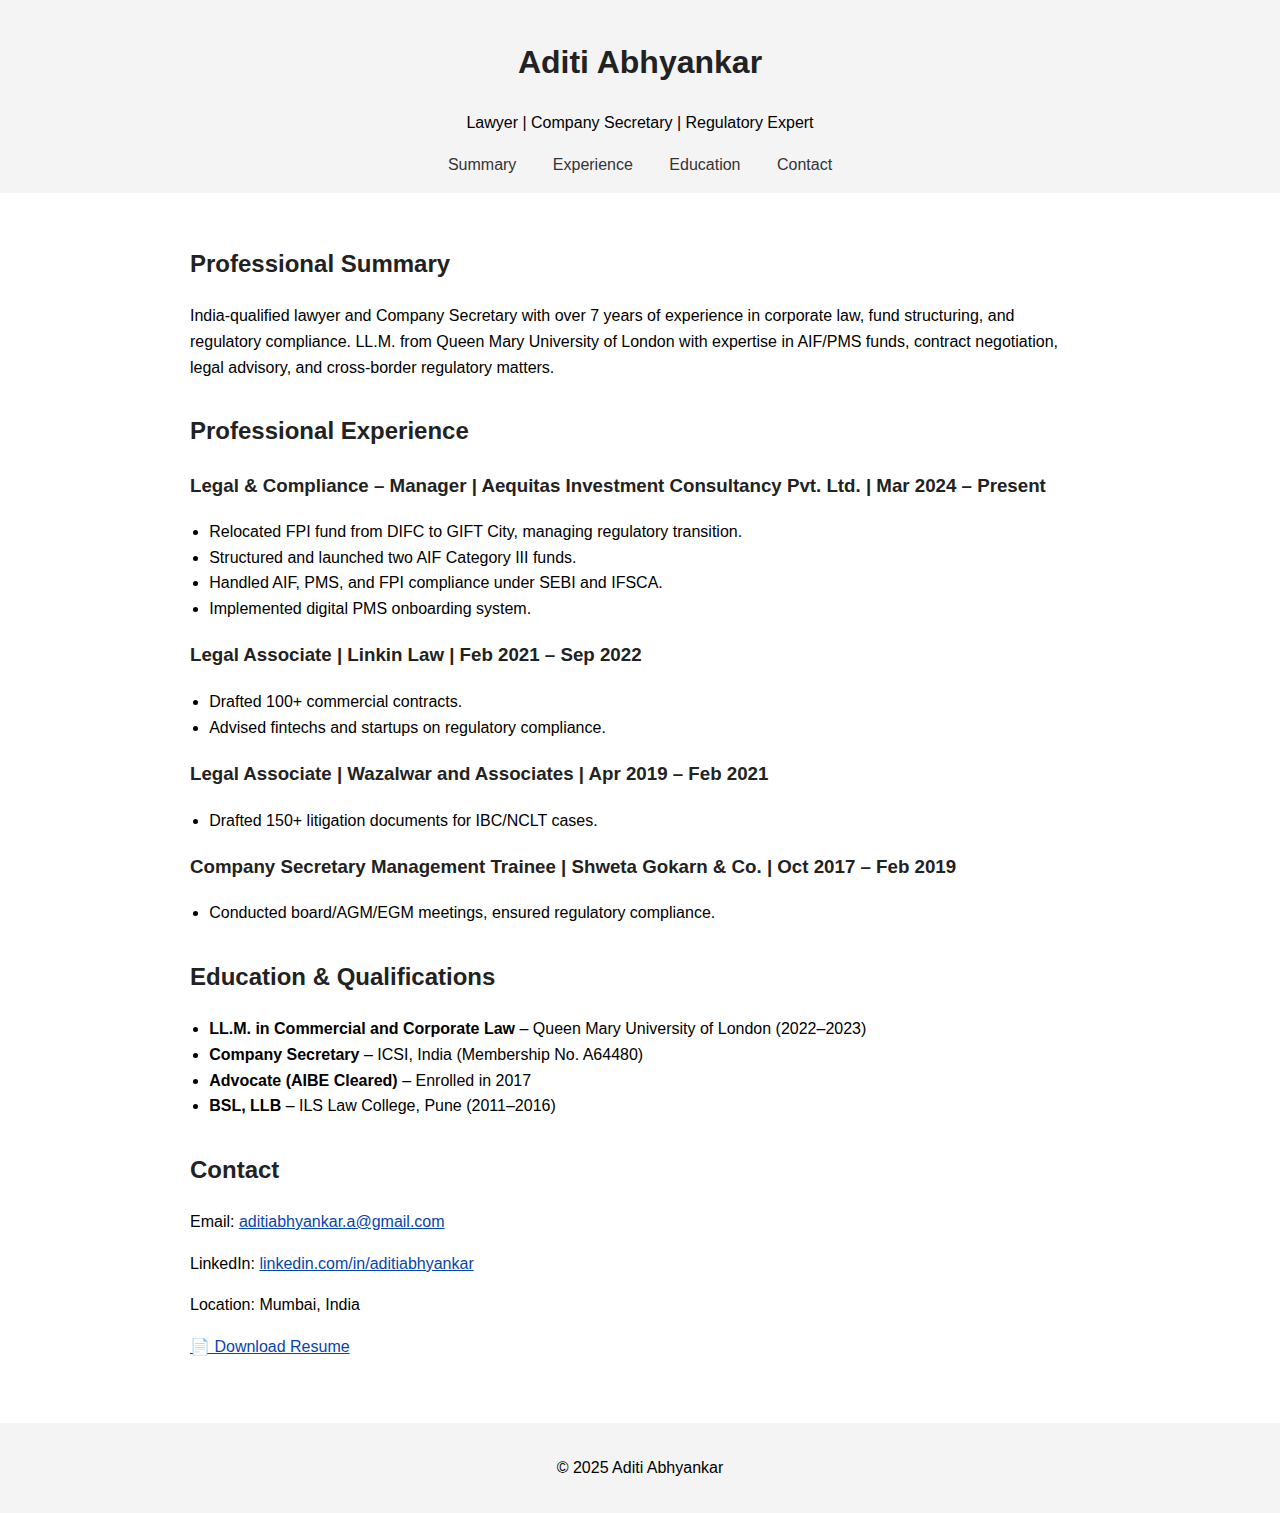
<file: index.html>
<!DOCTYPE html>
<html lang="en">
<head>
  <meta charset="UTF-8" />
  <meta name="viewport" content="width=device-width, initial-scale=1.0"/>
  <title>Aditi Abhyankar - Legal Portfolio</title>
  <link rel="stylesheet" href="assets/css/style.css"/>
</head>
<body>
  <header>
    <h1>Aditi Abhyankar</h1>
    <p>Lawyer | Company Secretary | Regulatory Expert</p>
    <nav>
      <a href="#summary">Summary</a>
      <a href="#experience">Experience</a>
      <a href="#education">Education</a>
      <a href="#contact">Contact</a>
    </nav>
  </header>

  <main>
    <section id="summary">
      <h2>Professional Summary</h2>
      <p>India-qualified lawyer and Company Secretary with over 7 years of experience in corporate law, fund structuring, and regulatory compliance. LL.M. from Queen Mary University of London with expertise in AIF/PMS funds, contract negotiation, legal advisory, and cross-border regulatory matters.</p>
    </section>

    <section id="experience">
      <h2>Professional Experience</h2>
      <h3>Legal & Compliance – Manager | Aequitas Investment Consultancy Pvt. Ltd. | Mar 2024 – Present</h3>
      <ul>
        <li>Relocated FPI fund from DIFC to GIFT City, managing regulatory transition.</li>
        <li>Structured and launched two AIF Category III funds.</li>
        <li>Handled AIF, PMS, and FPI compliance under SEBI and IFSCA.</li>
        <li>Implemented digital PMS onboarding system.</li>
      </ul>

      <h3>Legal Associate | Linkin Law | Feb 2021 – Sep 2022</h3>
      <ul>
        <li>Drafted 100+ commercial contracts.</li>
        <li>Advised fintechs and startups on regulatory compliance.</li>
      </ul>

      <h3>Legal Associate | Wazalwar and Associates | Apr 2019 – Feb 2021</h3>
      <ul>
        <li>Drafted 150+ litigation documents for IBC/NCLT cases.</li>
      </ul>

      <h3>Company Secretary Management Trainee | Shweta Gokarn & Co. | Oct 2017 – Feb 2019</h3>
      <ul>
        <li>Conducted board/AGM/EGM meetings, ensured regulatory compliance.</li>
      </ul>
    </section>

    <section id="education">
      <h2>Education & Qualifications</h2>
      <ul>
        <li><strong>LL.M. in Commercial and Corporate Law</strong> – Queen Mary University of London (2022–2023)</li>
        <li><strong>Company Secretary</strong> – ICSI, India (Membership No. A64480)</li>
        <li><strong>Advocate (AIBE Cleared)</strong> – Enrolled in 2017</li>
        <li><strong>BSL, LLB</strong> – ILS Law College, Pune (2011–2016)</li>
      </ul>
    </section>

    <section id="contact">
      <h2>Contact</h2>
      <p>Email: <a href="mailto:aditiabhyankar.a@gmail.com">aditiabhyankar.a@gmail.com</a></p>
      <p>LinkedIn: <a href="https://linkedin.com/in/aditiabhyankar" target="_blank">linkedin.com/in/aditiabhyankar</a></p>
      <p>Location: Mumbai, India</p>
      <p><a href="assets/Aditi_Abhyankar_Resume_2025.pdf" download>📄 Download Resume</a></p>
    </section>
  </main>

  <footer>
    <p>&copy; 2025 Aditi Abhyankar</p>
  </footer>

  <script src="assets/js/script.js"></script>
</body>
</html>
</file>
<file: assets/css/style.css>
body { font-family: Arial, sans-serif; margin: 0; padding: 0; line-height: 1.6; }
header, footer { background-color: #f4f4f4; text-align: center; padding: 1rem; }
header nav a { margin: 0 1rem; text-decoration: none; color: #333; }
main { padding: 2rem; max-width: 900px; margin: auto; }
section { margin-bottom: 2rem; }
h1, h2, h3 { color: #222; }
a { color: #0645AD; }
ul { padding-left: 1.2em; }
</file>
